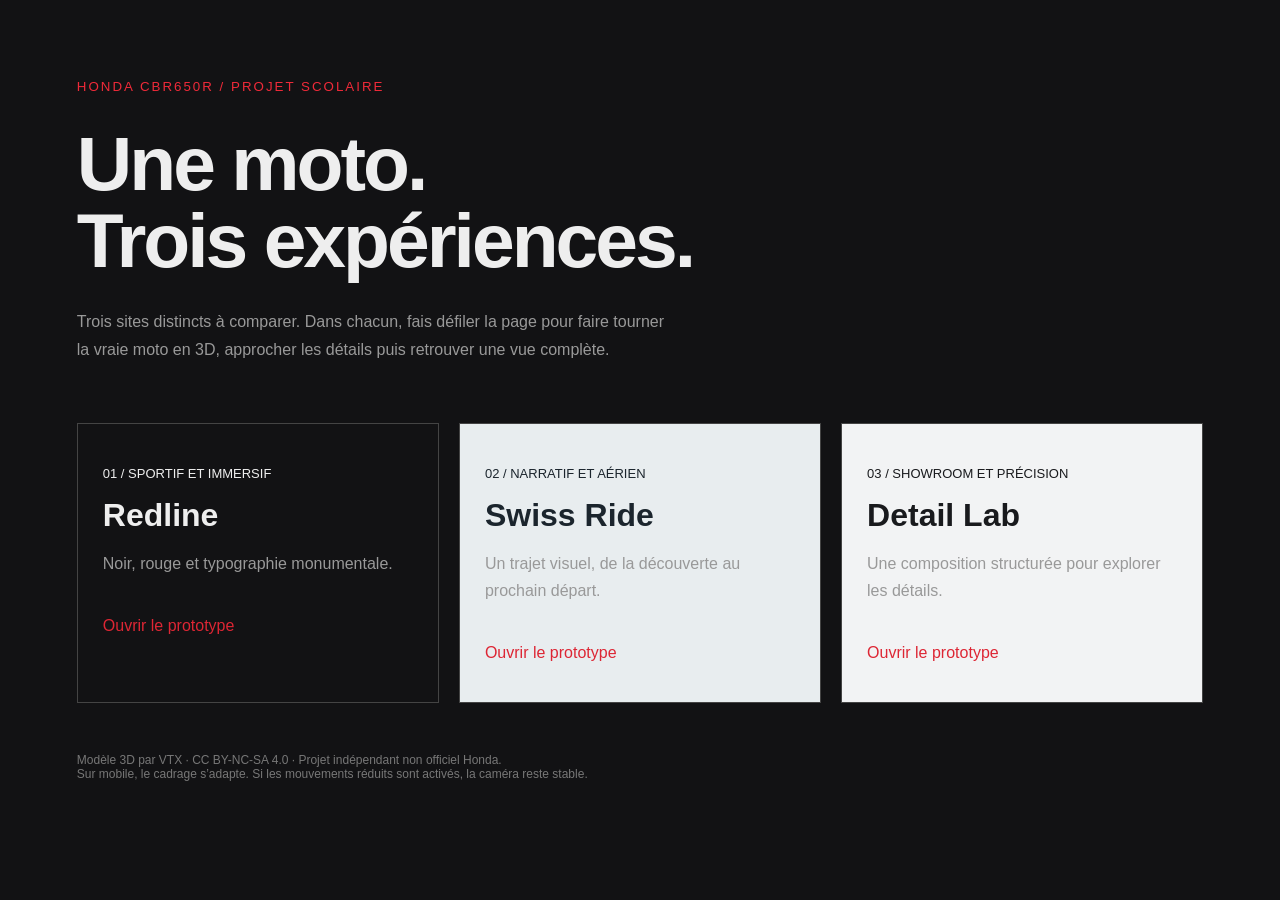
<file: HONDA CB650R/Wireframe/index.html>
<!doctype html><html lang="fr"><head><meta charset="utf-8"><meta name="viewport" content="width=device-width,initial-scale=1"><title>CBR650R — Trois expériences</title><style>*{box-sizing:border-box}body{margin:0;background:#121214;color:#eee;font:16px Arial,sans-serif;padding:6vw}small{color:#ef2a39;letter-spacing:2px}h1{font-size:clamp(40px,6vw,85px);letter-spacing:-3px;line-height:1;margin:30px 0}p{line-height:1.7;color:#999;max-width:600px}.grid{display:grid;grid-template-columns:repeat(3,1fr);gap:20px;margin-top:60px}a{display:block;text-decoration:none;color:inherit;padding:40px 25px;border:1px solid #444;min-height:250px}a:hover{border-color:#e32634}a:nth-child(2){background:#e8edef;color:#1b252d}a:nth-child(3){background:#f2f3f4;color:#191a1d}h2{font-size:32px;margin:15px 0}b{font-size:13px;font-weight:400}span{display:block;margin-top:40px;color:#dd2634}footer{margin-top:50px;color:#777;font-size:12px}@media(max-width:700px){.grid{grid-template-columns:1fr}h1{letter-spacing:-2px}}</style></head><body><small>HONDA CBR650R / PROJET SCOLAIRE</small><h1>Une moto.<br>Trois expériences.</h1><p>Trois sites distincts à comparer. Dans chacun, fais défiler la page pour faire tourner la vraie moto en 3D, approcher les détails puis retrouver une vue complète.</p><div class="grid"><a href="redline.html"><b>01 / SPORTIF ET IMMERSIF</b><h2>Redline</h2><p>Noir, rouge et typographie monumentale.</p><span>Ouvrir le prototype</span></a><a href="alpine.html"><b>02 / NARRATIF ET AÉRIEN</b><h2>Swiss Ride</h2><p>Un trajet visuel, de la découverte au prochain départ.</p><span>Ouvrir le prototype</span></a><a href="lab.html"><b>03 / SHOWROOM ET PRÉCISION</b><h2>Detail Lab</h2><p>Une composition structurée pour explorer les détails.</p><span>Ouvrir le prototype</span></a></div><footer>Modèle 3D par VTX · CC BY-NC-SA 4.0 · Projet indépendant non officiel Honda.<br>Sur mobile, le cadrage s’adapte. Si les mouvements réduits sont activés, la caméra reste stable.</footer></body></html>
</file>
